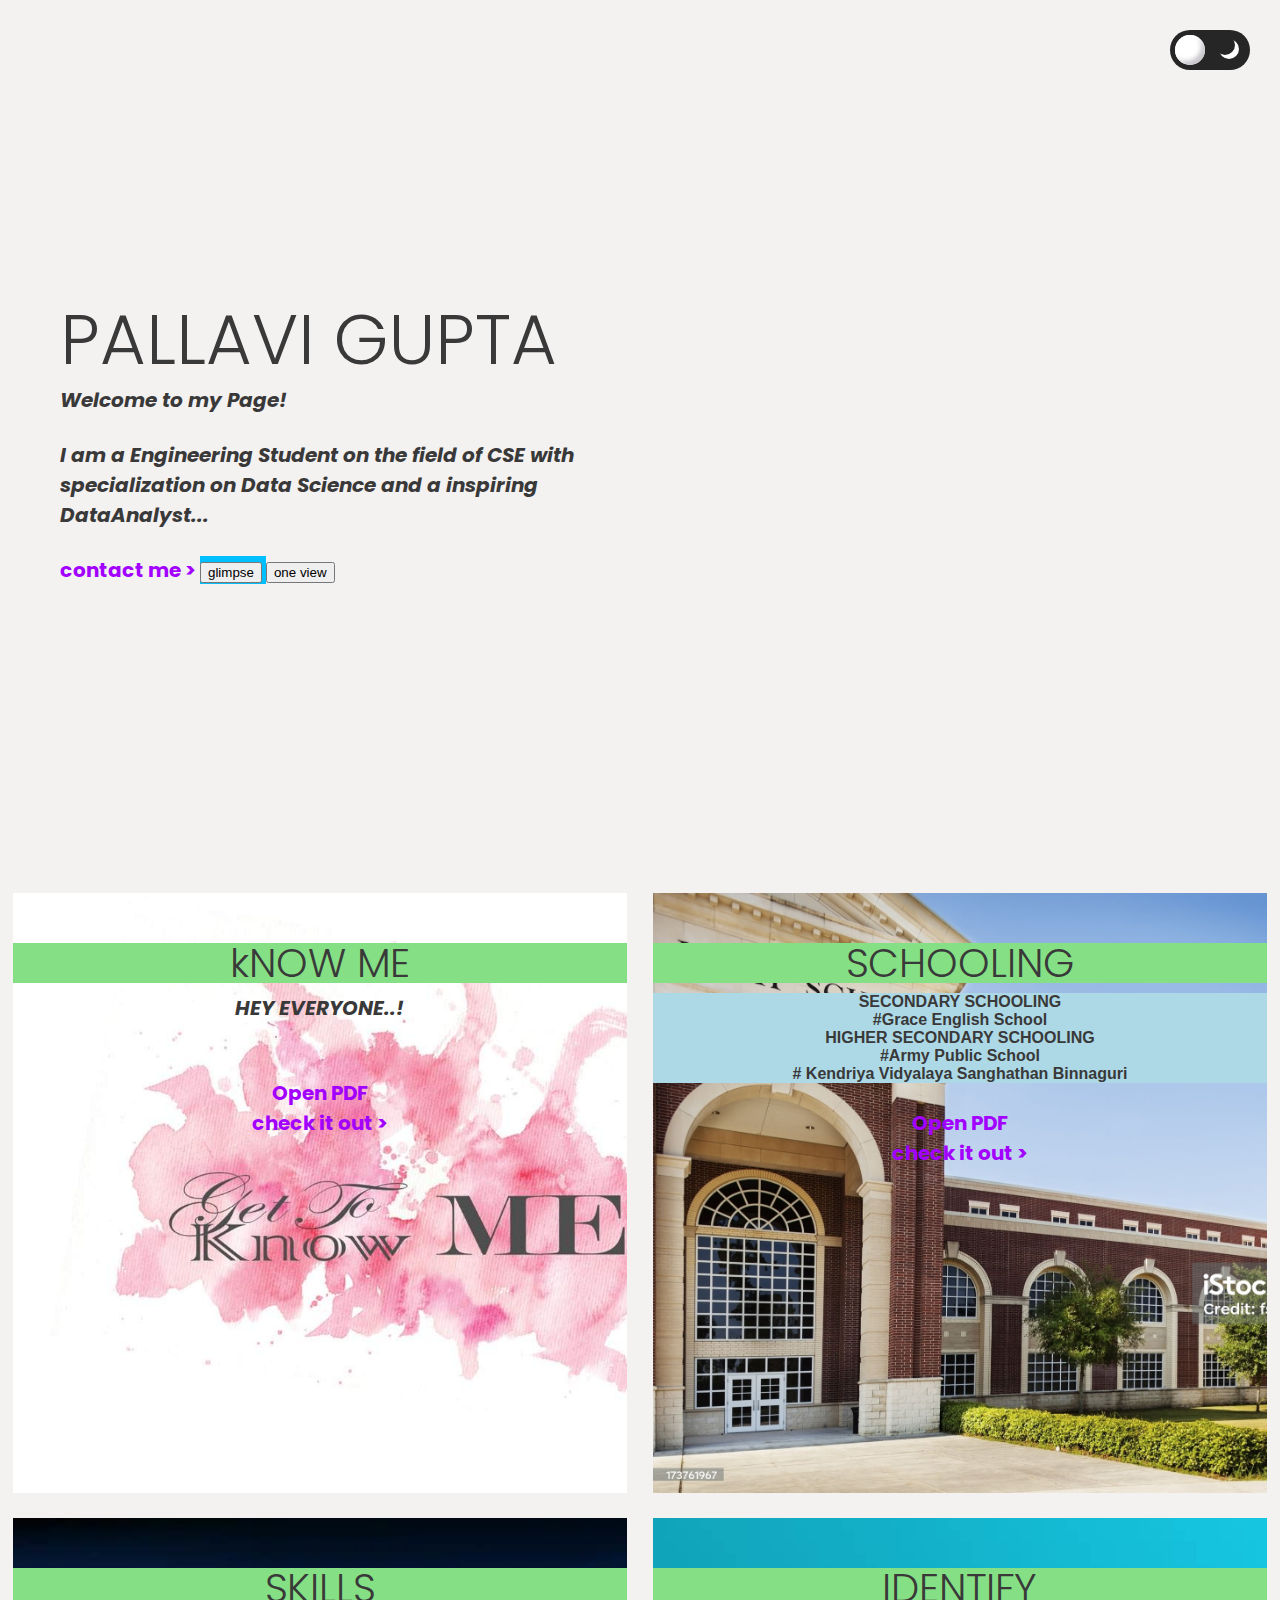
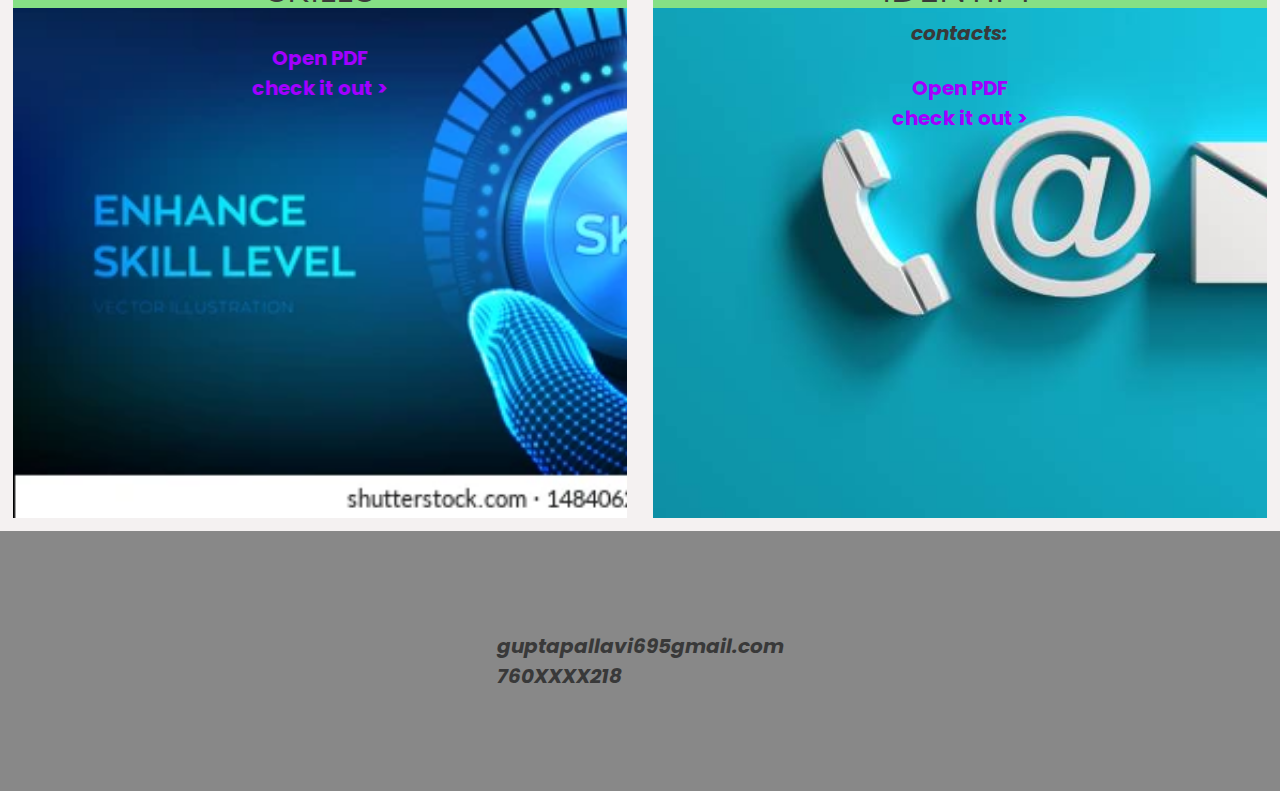
<file: lightdarkport/index.html>
<html lang="en">
  <head>
    <meta charset="utf-8" />
    <title>Light and Dark Portfolio</title>
    <link rel="stylesheet" href="styles.css" />
    <meta name="viewport" content="width=device-width, initial-scale=1">

  </head>
  <body>
    <header>
      <div class="switch">
        <div class="flicker"></div>
        <div class="moon"></div>
      </div>
    </header>

    <section class="main">
      <div class="main-text">
        <h1>PALLAVI GUPTA</h1>
        <p>Welcome to my Page!</p>
        <br/>
        <p>I am a Engineering Student on the field of CSE with specialization on Data Science and a inspiring DataAnalyst...</p>
        <br/>
        
        <a href="#footer">contact me ></a>
        <a href="nextpage.html" class="button">
          <button>glimpse</button>
        </a>
        <a href="index1.html" style="color: aquamarine;">
          <button>one view</button>
          
        </a>
        
        
      </div>

      <div class="hero-image">
        <div class="cube" id="react"></div>
        <div class="cube" id="javascript"></div>
        <div class="cube" id="html"></div>
        <div class="cube" id="css"></div>
      </div>

    </section>

    <section class="sub-section">
      <div class="square" id="revenoo">
        <h2>kNOW ME</h2>
        <p>HEY EVERYONE..! <BR></BR></p>
        <br/>
        
        <a href="resume.pdf" target="_blank" onclick="openPdf()">Open PDF</a> <br>
        <a href="https://github.com/PallaviGupta06">check it out ></a>
        
          
        </a>
        


      </div>
      <div class="square" id="burgerrator">
        <h2>SCHOOLING</h2>
        <h4>SECONDARY SCHOOLING <br> #Grace English School <br>HIGHER SECONDARY SCHOOLING <br> #Army Public School <br># Kendriya Vidyalaya Sanghathan Binnaguri</h4>
        <br/>
        <a href="resume.pdf" target="_blank" onclick="openPdf()">Open PDF</a> <br>
        <a href="https://github.com/PallaviGupta06">check it out ></a>
      </div>
      <div class="square" id="news">
        <h2>SKILLS</h2>
        <p></p>
        <br/>
        <a href="resume.pdf" target="_blank" onclick="openPdf()">Open PDF</a> <br>
        <a href="https://github.com/PallaviGupta06">check it out ></a>
      </div>
      <div class="square" id="dates">
        <h2>IDENTIFY</h2>
        <p>contacts:</p>
        <br/>
        <a href="resume.pdf" target="_blank" onclick="openPdf()">Open PDF</a> <br>
        <a href="https://github.com/PallaviGupta06">check it out ></a>
      </div>
    </section>

    <footer id="footer">
      <p>guptapallavi695gmail.com <BR>760XXXX218</BR></p>
    </footer>

    <script src="scripts.js"></script>
  </body>
</html>
</file>
<file: lightdarkport/styles.css>
@import url('https://fonts.googleapis.com/css2?family=Poppins:wght@100;200;300;400;500;600&display=swap');

body {
  transition: 0.3s;
  margin: 0;
  padding: 0;
  background-color: rgb(244, 241, 241);
  font-family: 'Poppins', sans-serif;
  color:rgb(57, 57, 57);
}

h1 {
  font-size: 70px;
  line-height: 70px;
  font-weight: 300;
  margin: 10px 0;
 
  animation-name: example;
  animation-duration: 4s;
}

h2 {
  font-size: 40px;
  line-height: 40px;
  font-weight: 300;
  background-color:hsl(120,60%,70%);
  margin: 50px 0 10px 0;
}

p {
  margin: 0px;
  font-size: 20px;
  font-style: italic;
  font-weight: bolder;
  animation: mymove 5s infinite
  
}
h4 {
  margin: 0px;
  font-family: 'Lucida Sans', 'Lucida Sans Regular', 'Lucida Grande', 'Lucida Sans Unicode', Geneva, Verdana, sans-serif;
  background-color: lightblue;
}
a {
  color:rgb(162, 0, 255);
  font-size: 20px;
  text-decoration: none;
  font-weight: bolder;
}
.button {
  background-color: rgb(0, 191, 255);
  color: white;
 

}

.dark a {
  color:rgb(246, 169, 241);
}

header {
  display: flex;
  justify-content: flex-end;
  padding: 30px;
}

.switch {
  width: 80px;
  height: 40px;
  border-radius: 20px;
  background-color: rgb(39, 38, 38);
  position: relative;
}

.flicker {
  width: 30px;
  height: 30px;
  border-radius: 15px;
  background-color: rgb(255, 255, 255);
  position: absolute;
  top: 5px;
  left: 5px;
  transition: 0.3s;
  box-shadow: 
    inset 4px 4px 4px rgb(255,255,255),
    inset -4px -4px 4px rgb(195 193 198 / 90%);
}

.dark {
  background-color: rgb(57, 57, 57);
  transition: 0.3s;
}

.moon {
  width: 20px;
  height: 20px;
  border-radius: 10px;
  box-shadow: 4px 4px 0 0 rgb(255, 255, 255);
  position: absolute;
  top: 5px;
  left: 45px;
}

.dark .flicker {
  transform: translateX(40px);
}

.dark > * {
 color:rgb(255, 255, 255);
}

.main {
  height: 80vh;
  display: flex;
  flex-direction: row;
  justify-content: space-between;
  align-items: center;
  padding: 30px;
}

.main-text {
  padding: 30px;
  margin-bottom: 100px;
}

.square {
  width: 98%;
  margin: 1%;
  height: 350px;
  background-color: rgb(255, 255, 255);
  text-align: center;
}

.dark .square {
  background-color: rgb(71, 71, 71);
}

#revenoo {
  background-image: url("images/know.jpg");
  background-size: cover;
}

#burgerrator {
  background-image: url("images/school.jpg");
  background-size: cover;
}

#news {
  background-image: url("images/skilll.webp");
  
  background-size: cover;
}

#dates {
  background-image: url("images/contact.jpg");
  background-size: cover;
}

.sub-section {
  display: flex;
  flex-wrap: wrap;
}

.hero-image {
  position: relative;
  width: 50%;
  height: 350px;
  display: block;
  margin-bottom: 100px;
}

.cube {
  position: absolute;
  width: 80px;
  height: 80px;
  transform: rotate(-25deg) skew(25deg);
}

.cube:before {
  position: absolute;
  content: "";
  width: 21px;
  height: 100%;
  transform: skewY(-45deg);
  left: -20px;
  bottom: -10px;
}

.cube:after {
  position: absolute;
  content: "";
  width: 100%;
  height: 21px;
  transform: skewX(-45deg);
  left: -10px;
  bottom: -20px;
}

#html {
  left: 100px;
  bottom: 80px;
  background-image: url("images/html-square.png");
  background-size: cover;
  background-color: rgb(175, 119, 227);
  box-shadow: -60px 60px 20px rgb(50 50 50/ 15%);
}

#html:before {
  background-color: rgb(189, 154, 221);
}

#html:after {
  background-color: rgb(205, 188, 221);
}

#css {
  left: 250px;
  bottom: 240px;
  background-image: url("images/css-square.png");
  background-size: cover;
  background-color: rgb(227, 119, 191);
  box-shadow: -100px 100px 20px rgb(50 50 50/ 15%);
}

#css:before {
  background-color: rgb(221, 154, 207);
}

#css:after {
  background-color: rgb(221, 188, 211);
}

#javascript {
  left: 450px;
  bottom: 200px;
  background-image: url("images/javascript-square.png");
  background-size: cover;
  background-color: rgb(119, 227, 186);
  box-shadow: -40px 40px 20px rgb(50 50 50/ 15%);
}

#javascript:before {
  background-color: rgb(154, 221, 202);
}

#javascript:after {
  background-color: rgb(188, 221, 212);
}


#react {
  left: 350px;
  bottom: 40px;
  background-image: url("images/react-square.png");
  background-size: cover;
  background-color: rgb(119, 193, 227);
  box-shadow: -80px 80px 20px rgb(50 50 50/ 15%);
}

#react:before {
  background-color: rgb(154, 189, 221);
}

#react:after {
  background-color: rgb(188, 200, 221);
}

footer {
    display: flex;
    justify-content: center;
    padding: 100px 30px;
    background-color:#888888;
}

.dark footer {
  background-color:rgb(28, 28, 28);
}

@media only screen and (min-width: 970px) {
  .main-text {
    width: 50%;
  }

  .square {
    width: 48%;
    margin: 1%;
    height: 600px;
  }
}

@media only screen and (max-width: 1300px) {
  .hero-image {
    display: none;
  }
}
</file>
